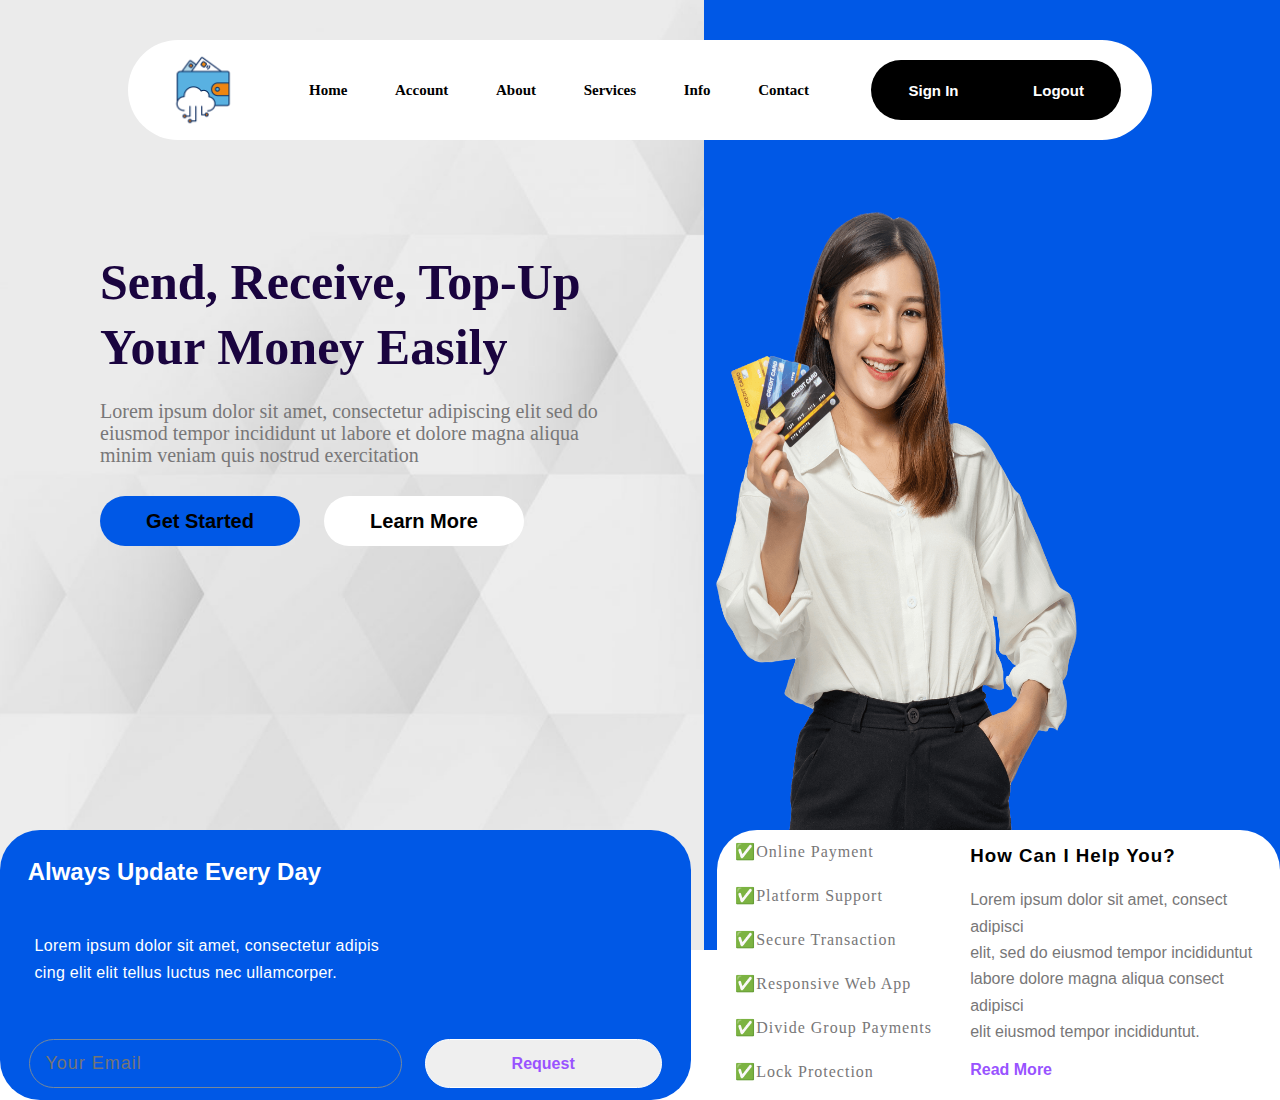
<file: project/index.html>
<!DOCTYPE html>
<html lang="en">
<head>
    <meta charset="UTF-8">
    <meta http-equiv="X-UA-Compatible" content="IE=edge">
    <meta name="viewport" content="width=device-width, initial-scale=1.0">
    <title>Payment Wallet</title>
    <link rel="stylesheet" href="./nav.css">
    <link rel="stylesheet" href="https://cdnjs.cloudflare.com/ajax/libs/font-awesome/6.4.0/css/all.min.css">
</head>
<body>
    <section id="main">
        <aside id="left">
            <div id="aside1">
                <h1>Send, Receive, Top-Up<br>Your Money Easily</h1>
                <p>
                    Lorem ipsum dolor sit amet, consectetur adipiscing elit sed do<br>eiusmod tempor incididunt ut labore et dolore magna aliqua<br>minim veniam quis nostrud exercitation
                </p>
                <article id="demo2">
                    <button class="btns">get started</button>
                    <button class="btns">learn more</button>
                </article>
            </div>
        </aside>
        <aside id="right">
            <img src="./image/girl.png" alt="">
        </aside>
    </section>
    <div id="nav">
        <article id="sub-nav">
            <img src="./image/w1.png" alt="">
            <ol id="demo">
                <li><a href="">home</a></li>
                <li id="account"><a href="">Account</a></li>
                <li><a href="">About</a></li>
                <li id="services">Services</li>
                <li><a href="">Info</a></li>
                <li><a href="">Contact</a></li>
            </ol>
            <div id="snlbtns">
                <button id="btn" type="submit">sign in</button>
                <button id="logged-in">Logout</button>
            </div>
        </article>
        <ol id="demo1">
            <li><a href="">team</a></li>
            <li><a href="">FAQ</a></li>
            <li><a href="">pricing</a></li>
            <li><a href="">blog</a></li>
            <li><a href="">single post</a></li>
            <li><a href="">404 page</a></li>
        </ol>
    </div>
    <div id="user-form">
        <h1>sign-in form</h1>
        <form action="" method="POST" autocomplete="off">
            <label for="inputEmail4" class="form-label">email</label>
            <input type="email" id="siemail" class="form-control" name="inputEmail4" minlength="9" maxlength="30" placeholder="username@gmail.com" required autocomplete="on">  
            <p id="p_email"></p>
            <br>
            <label for="inputPassword4" class="form-label">password</label>
            <input type="password" class="form-control" name="inputPassword4" id="sipassword" minlength="6" maxlength="15" required autocomplete="off">
            <p id="p_password"></p>
            <br>
            <button type="submit" id="subbtn" class="btn btn-primary">Sign in</button>
            <br>
            <br>
            <hr id="ssbreak">
            <div id="sign-up-block">
                <a href="http://127.0.0.1:5500/SignUp.html" target="_self" id="sign-up-link">sign-up?</a>
            </div>
        </form>
    </div>
    <section id="box-section">
        <div id="two-boxes">
            <div class="box1">
                <div class="box1-container">
                    <div id="box1-h2">
                        <h2>Always Update Every Day</h2>
                    </div>
                    <div id="box1-p">
                        <p>Lorem ipsum dolor sit amet, consectetur adipis<br>cing elit elit tellus luctus nec ullamcorper.</p>
                    </div>
                    <div id="box1-btns">
                        <input id="box1email" pattern="/^[a-zA-z0-9.`~!#$%^&*'+/-?_={|}]+@[a-zA-Z0-9-]+.+(?:\.[a-zA-Z0-9-]+)*$/" placeholder="Your Email" maxlength="30" type="email">
                        <button id="box1request">Request</button>
                    </div>
                </div>
            </div>
            <div class="box2">
                <div class="box2-container">
                    <div class="box2-inner-container">
                        <div class="box2-a">
                            <ul class="box2a-ulist">
                                <li>online payment</li>
                                <li>platform support</li>
                                <li>secure transaction</li>
                                <li>responsive web app</li>
                                <li>divide group payments</li>
                                <li>lock protection</li>
                            </ul>
                        </div>
                        <div class="box2-b">
                            <div class="box2b-h2">
                                <h3>How Can I Help You?</h3>
                            </div>
                            <div class="box2b-p">
                                <p>Lorem ipsum dolor sit amet, consect adipisci<br> elit, sed do eiusmod tempor incididuntut<br> labore dolore magna aliqua consect adipisci<br> elit eiusmod tempor incididuntut.</p>
                            </div>
                            <div class="box2b-a">
                                <a href="">Read More <i id="b2baarrow" class="fa-sharp fa-solid fa-right"></i></a>
                            </div>
                        </div>
                    </div>
                </div>
            </div>
        </div>
    </section>
    <!-- serive starts -->
    <ol id="drop-down">
        <li><a href="">create account</a></li>
        <li><a href="">delete account</a></li>
        <li><a href="">get account</a></li>
        <li><a href="">payment wallet</a></li>
    </ol>
    <!-- service ends -->
    <!-- logout starts -->
    <!-- <section id="zoo"> // this is for the user part [delete_user, update_user]
        <div id="gate">
            <ol id="logged">
                <li><p id="userName"></p></li>
                <li><button id="edit_btn">edit</button></li>
                <li><button>delete</button></li>
                <li><button id="logout_btn">logout</button></li>
            </ol>
        </div>
    </section> -->
    <!-- logout ends -->
    <script src="./demo.js"></script>
    <script src="./signin.js"></script>
</body>
</html>
</file>
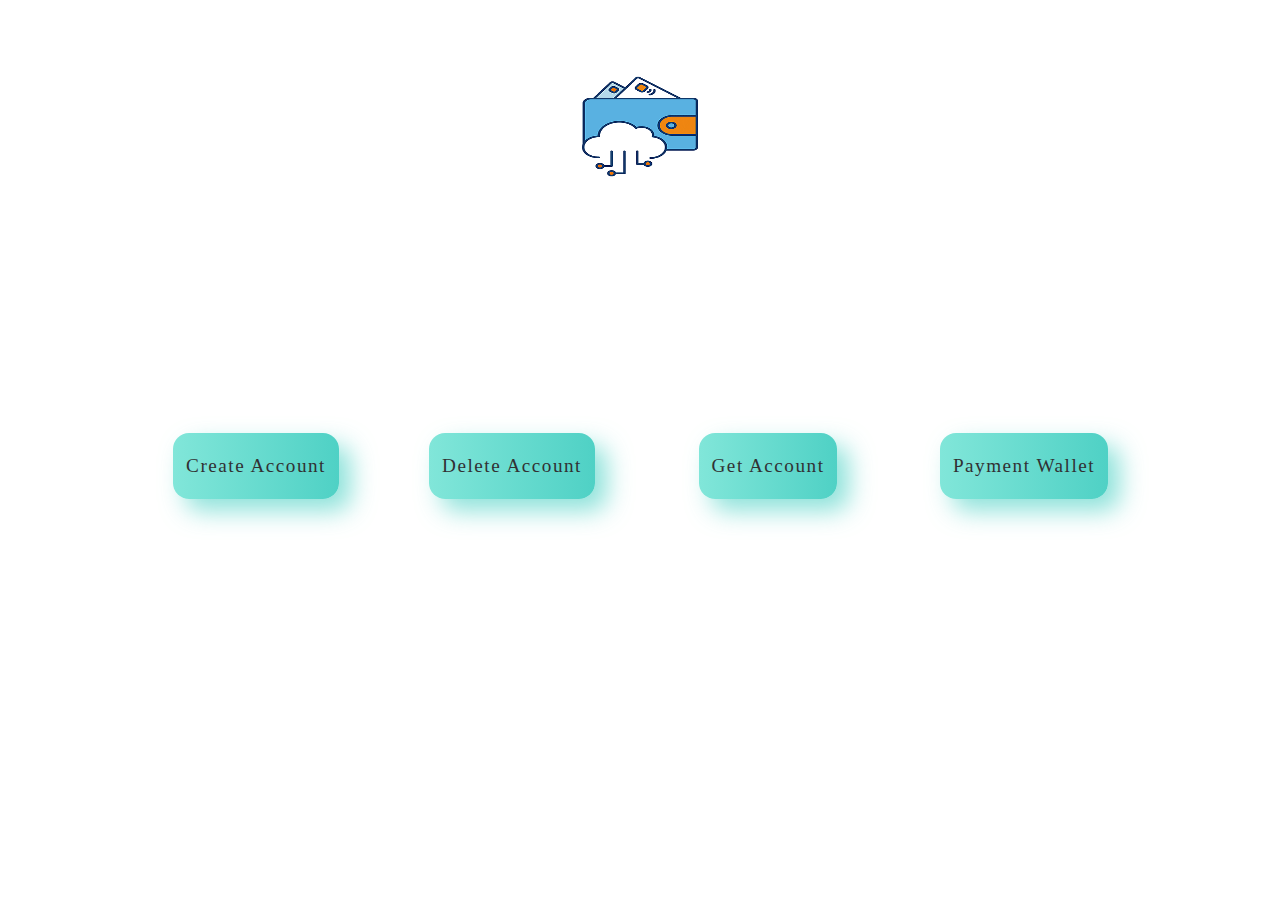
<file: project/account.html>
<!DOCTYPE html>
<html lang="en">
<head>
    <meta charset="UTF-8">
    <meta name="viewport" content="width=device-width, initial-scale=1.0">
    <title>Account</title>
    <link rel="stylesheet" href="./account.css">
</head>
<body>
    <div class="main">
        <section class="logo-section">
            <div id="logo-container">
                <img id="logo" title="Click here for Home page" onclick='window.location.href="http://127.0.0.1:5500/index.html"' src="./image/w1.png" alt="">
              </div>
        </section>
        <section class="btns-section">
            <div class="btns-container">
                <div><button id="createAccount" class="create">create account</button></div>
                <div><button id="deleteAccount" class="delete">delete account</button></div>
                <div><button id="getAccount" class="get">get account</button></div>
                <div><button id="paymentWallet" class="payment">payment wallet</button></div>
            </div>
        </section>
    </div>
    <script src="./account.js"></script>
</body>
</html>
</file>
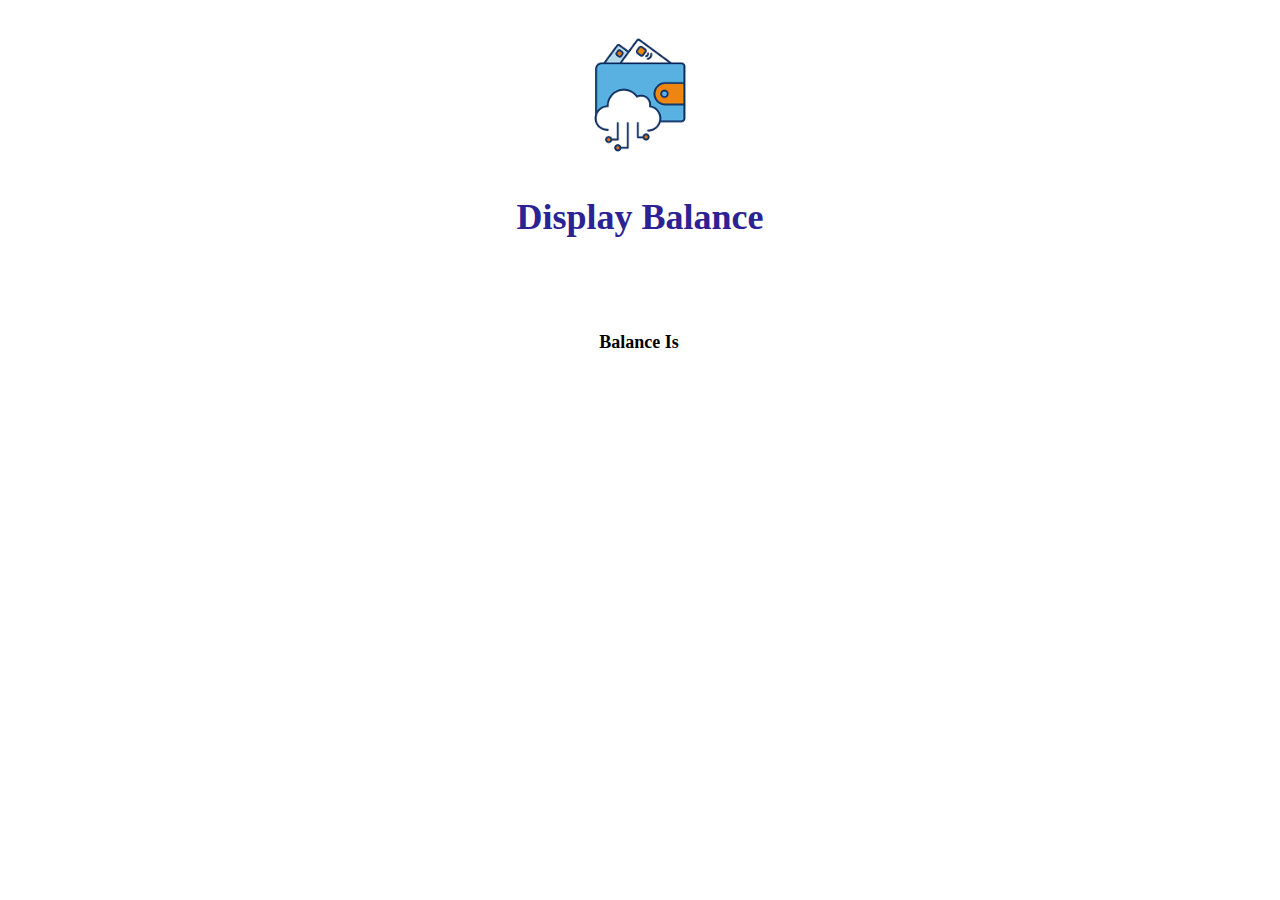
<file: project/balance_display.html>
<!DOCTYPE html>
<html lang="en">
<head>
    <meta charset="UTF-8">
    <meta name="viewport" content="width=device-width, initial-scale=1.0">
    <title>Balance Display</title>
    <link rel="stylesheet" href="./balance_display.css">
</head>
<body>
    <div id="main">
        <div id="smain">
          <div id="logo-container">
            <img id="logo" title="Click here for Home page" onclick="location.href='http://127.0.0.1:5500/index.html'" src="./image/w1.png" alt="">
            <br><br>
            <h1>display balance</h1>
          </div>
            <div class="table-outermost">
              <div class="table-outer">
                <table class="table-border">
                    <tr>
                        <th scope="row">balance is</th>
                        <td></td>
                      </tr>
                </table>
              </div>
            </div>
        </div>
    </div>
    <script src="./balance_display.js"></script>
</body>
</html>
</file>
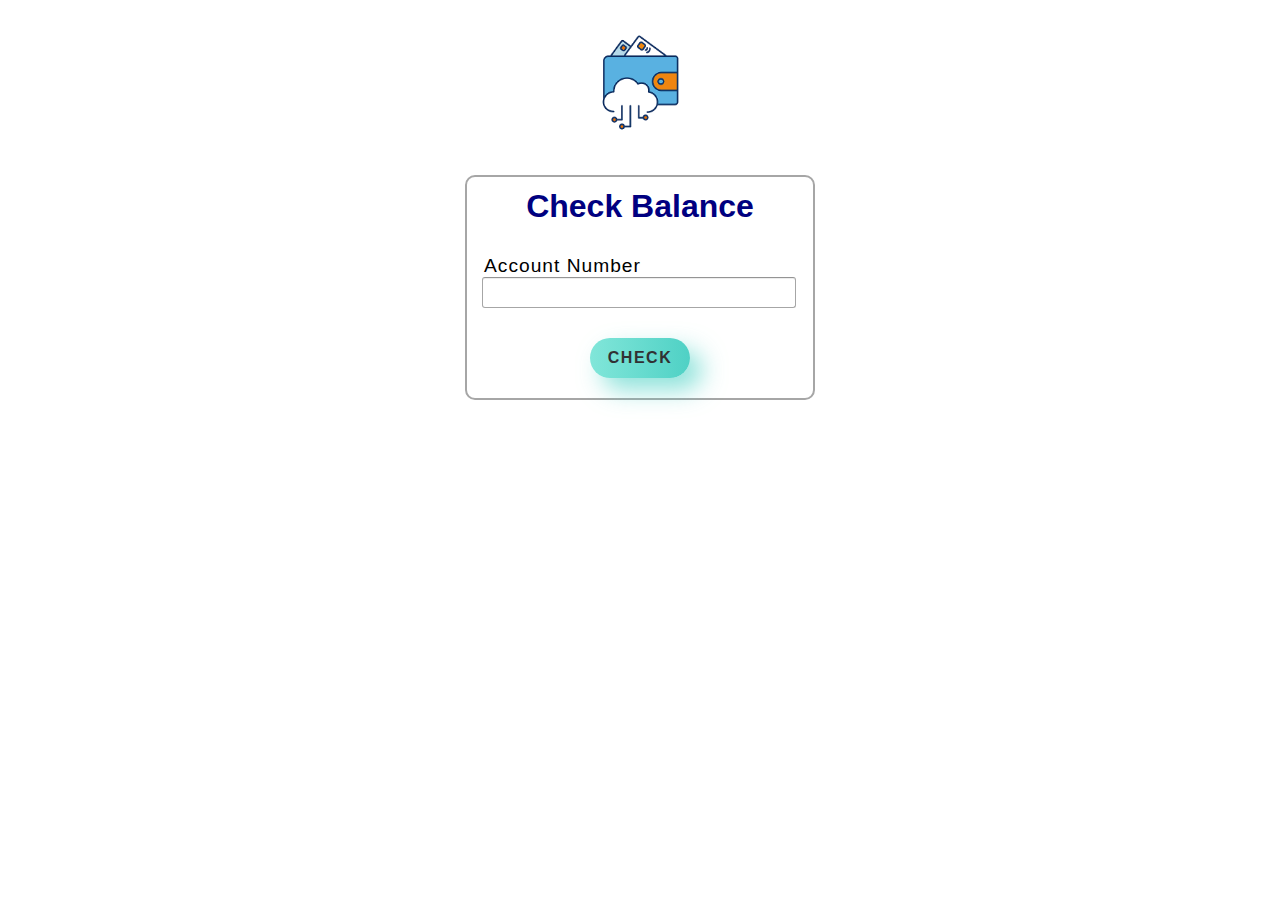
<file: project/check_balance.html>
<!DOCTYPE html>
<html lang="en">
<head>
    <meta charset="UTF-8">
    <meta name="viewport" content="width=device-width, initial-scale=1.0">
    <title>Check Balance</title>
    <link rel="stylesheet" href="./check_balance.css">
</head>
<body>
    <div id="main">
        <div id="smain">
          <div id="logo-container">
            <img id="logo" title="Click here for Home page" onclick="location.href='http://127.0.0.1:5500/index.html'" src="./image/w1.png" alt="">
          </div>
            <div class="form-outermost">
              <div class="form-outer">
                <form action="" autocomplete="off">
                  <h1>check balance</h1>
                    <br>
                    <div class="col-md-6">
                        <label for="initialamount" class="form-label">account number</label>
                        <br>
                        <input type="tel" class="form-control" name="initialamount" id="acNo" placeholder="" minlength="7" maxlength="10" required>
                        <p id="pacno"></p>
                    </div>
                    <br>
                    <div class="btns-container">
                      <button type="submit" id="subbtn" class="btn btn-primary" >check</button>
                    </div>
              </form>
              </div>
            </div>
        </div>
    </div>
    <script src="./check_balance.js"></script>
</body>
</html>
</file>
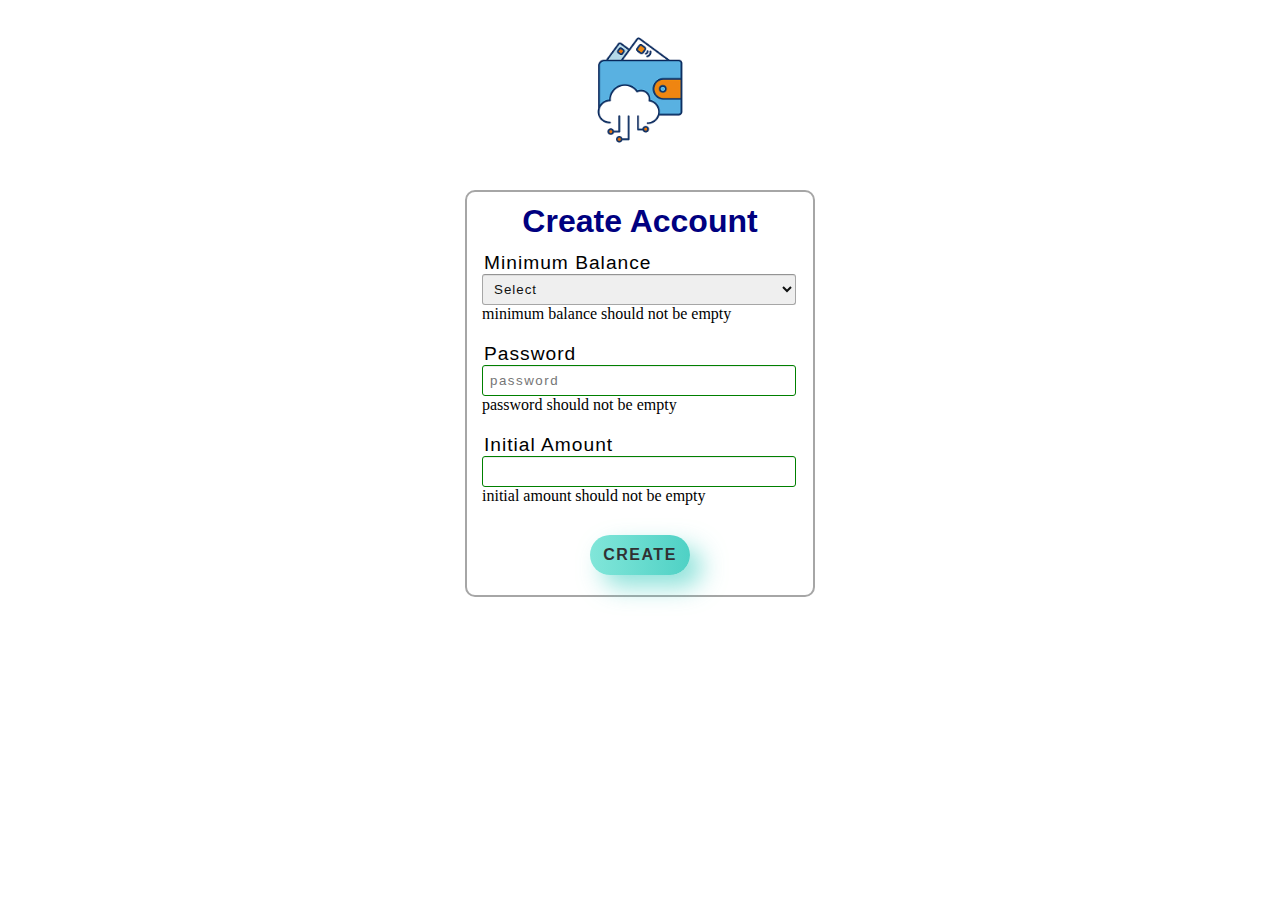
<file: project/create_account.html>
<!DOCTYPE html>
<html lang="en">
<head>
    <meta charset="UTF-8">
    <meta name="viewport" content="width=device-width, initial-scale=1.0">
    <title>Create Account</title>
    <link rel="stylesheet" href="https://cdnjs.cloudflare.com/ajax/libs/font-awesome/6.4.0/css/all.min.css">
    <link rel="stylesheet" href="./create_account.css">
</head>
<body>
    <div id="main">
        <div id="smain">
          <div id="logo-container">
            <img id="logo" title="Click here for Home page" onclick="location.href='http://127.0.0.1:5500/index.html'" src="./image/w1.png" alt="">
          </div>
            <div class="form-outermost">
              <div class="form-outer">
                <form id="create" action="" autocomplete="off">
                  <h1>create account</h1>
                  <!-- <hr> -->
                  <!-- <br> -->
                  <div class="col-md-6">
                      <label for="inputName4" class="form-label">minimum balance</label>
                      <br>
                      <select class="form-select" id="ddbtn" aria-label="Default select example">
                        <option selected value="0">select</option>
                        <option value="500">five hundred</option>
                        <option value="1000">one thousand</option>
                        <option value="2000">two thousand</option>
                        <option value="5000">five thousand</option>
                        <option value="10000">ten thousand</option>
                      </select>
                      <p id="minimum">minimum balance should not be empty</p>
                    </div>
                    <br>
                  
                    <div class="col-md-6">
                      <label for="inputPassword4" class="form-label">password</label>
                      <br>
                      <input type="password" id="supassword" placeholder="password" autocomplete="off" class="form-control" name="inputPassword4" minlength="6" maxlength="20">
                      <br>
                      <p id="password">password should not be empty</p>
                    </div>
                    <br>
                    <div class="col-md-6">
                      <label for="initialamount" class="form-label">initial amount</label>
                      <br>
                      <input type="tel" class="form-control" name="initialamount" id="inamnt" placeholder="" minlength="" maxlength="10">
                      <br>
                      <p id="initial">initial amount should not be empty</p>
                    </div>
                    <br>
                    <div class="btns-container">
                      <button type="submit" id="subbtn" class="btn btn-primary" >create</button>
                      <!-- <button type="reset" id="resbtn" class="btn btn-primary">reset</button> -->
                    </div>
              </form>
              </div>      
            </div>
        </div>
    </div>
    <script src="./create_account.js"></script>
</body>
</html>
</file>
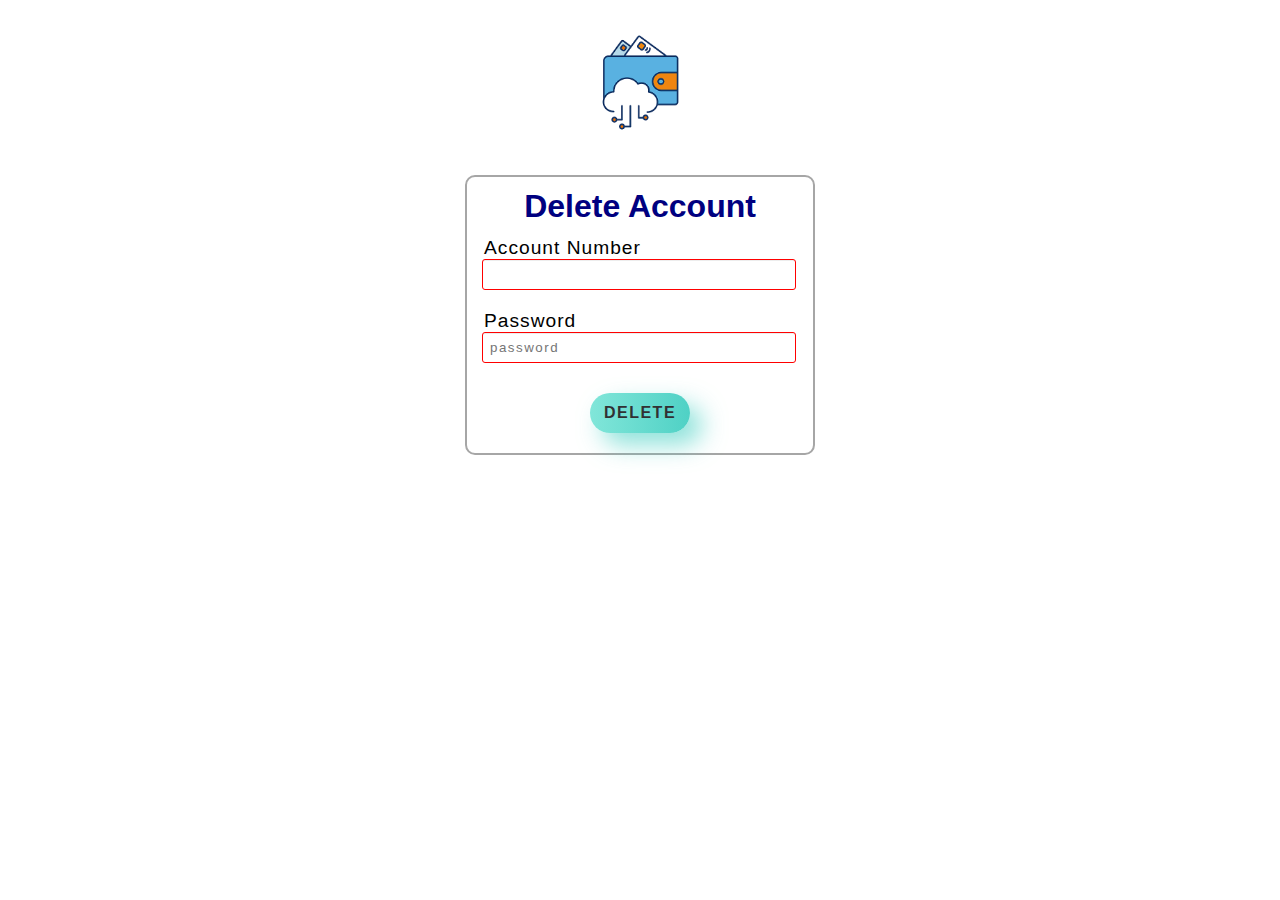
<file: project/delete_account.html>
<!DOCTYPE html>
<html lang="en">
<head>
    <meta charset="UTF-8">
    <meta name="viewport" content="width=device-width, initial-scale=1.0">
    <title>Delete Account</title>
    <link rel="stylesheet" href="./delete_account.css">
</head>
<body>
    <div id="main">
        <div id="smain">
          <div id="logo-container">
            <img id="logo" title="Click here for Home page" onclick="location.href='http://127.0.0.1:5500/index.html'" src="./image/w1.png" alt="">
          </div>
            <div class="form-outermost">
              <div class="form-outer">
                <form action="" autocomplete="off">
                  <h1>delete account</h1>
                  <div class="col-md-6">
                    <label for="acNo" class="form-label">account number</label>
                    <br>
                    <input type="tel" class="form-control" id="acNo" placeholder="" minlength="7" maxlength="10" required>
                    <p id="pacno"></p>
                  </div>
                  <br>
                  <div class="col-md-6">
                    <label for="password" class="form-label">Password</label>
                    <br>
                    <input type="password" id="password" placeholder="password" autocomplete="off" class="form-control" name="inputPassword4" minlength="6" maxlength="20" required>
                    <p id="ppwd"></p>
                  </div>
                  <br>
                  <div class="btns-container">
                    <button type="submit" id="subbtn" class="btn btn-primary" >delete</button>
                  </div>
              </form>
              </div>
                
            </div>
        </div>
    </div>
    <script src="./delete_account.js"></script>
</body>
</html>
</file>
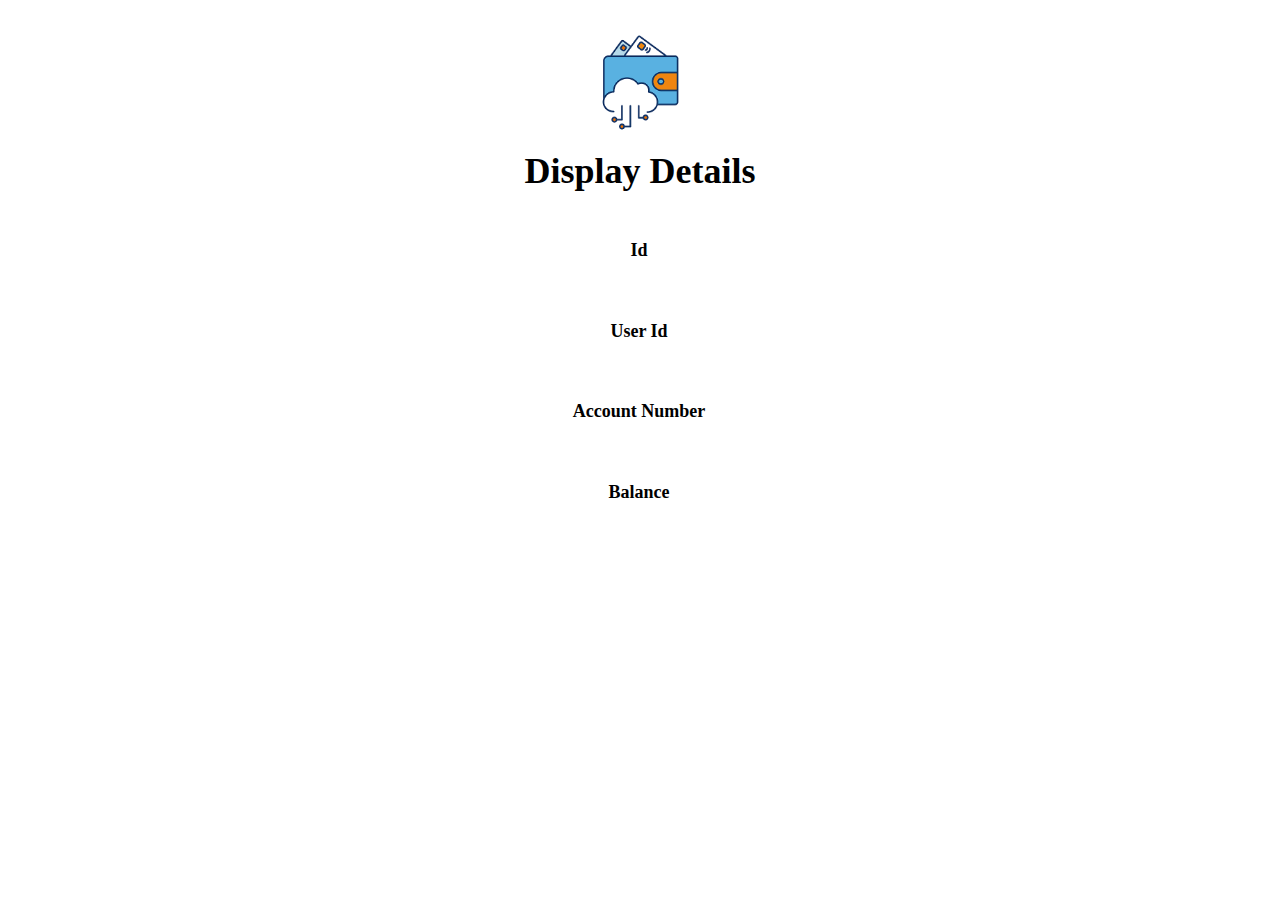
<file: project/display_details.html>
<!DOCTYPE html>
<html lang="en">
<head>
    <meta charset="UTF-8">
    <meta name="viewport" content="width=device-width, initial-scale=1.0">
    <title>Get Account</title>
    <link rel="stylesheet" href="./display_details.css">
</head>
<body>
    <div id="main">
        <div id="smain">
          <div id="logo-container">
            <img id="logo" title="Click here for Home page" onclick="location.href='http://127.0.0.1:5500/index.html'" src="./image/w1.png" alt="">
            <h1>display details</h1>
          </div>
          <br><br><br>
            <div class="table-outermost">
              <div class="table-outer">
                <table class="table-border">
                    <tr>
                        <th scope="row">Id</th>
                        <td></td>
                      </tr>
                      <tr>
                        <th scope="row">user Id</th>
                        <td></td>
                      </tr>
                      <tr>
                        <th scope="row">account number</th>
                        <td></td>
                      </tr>
                      <tr>
                        <th scope="row">balance</th>
                        <td></td>
                      </tr>
                </table>
              </div>
            </div>
        </div>
    </div>
    <script src="./display_details.js"></script>
</body>
</html>
</file>
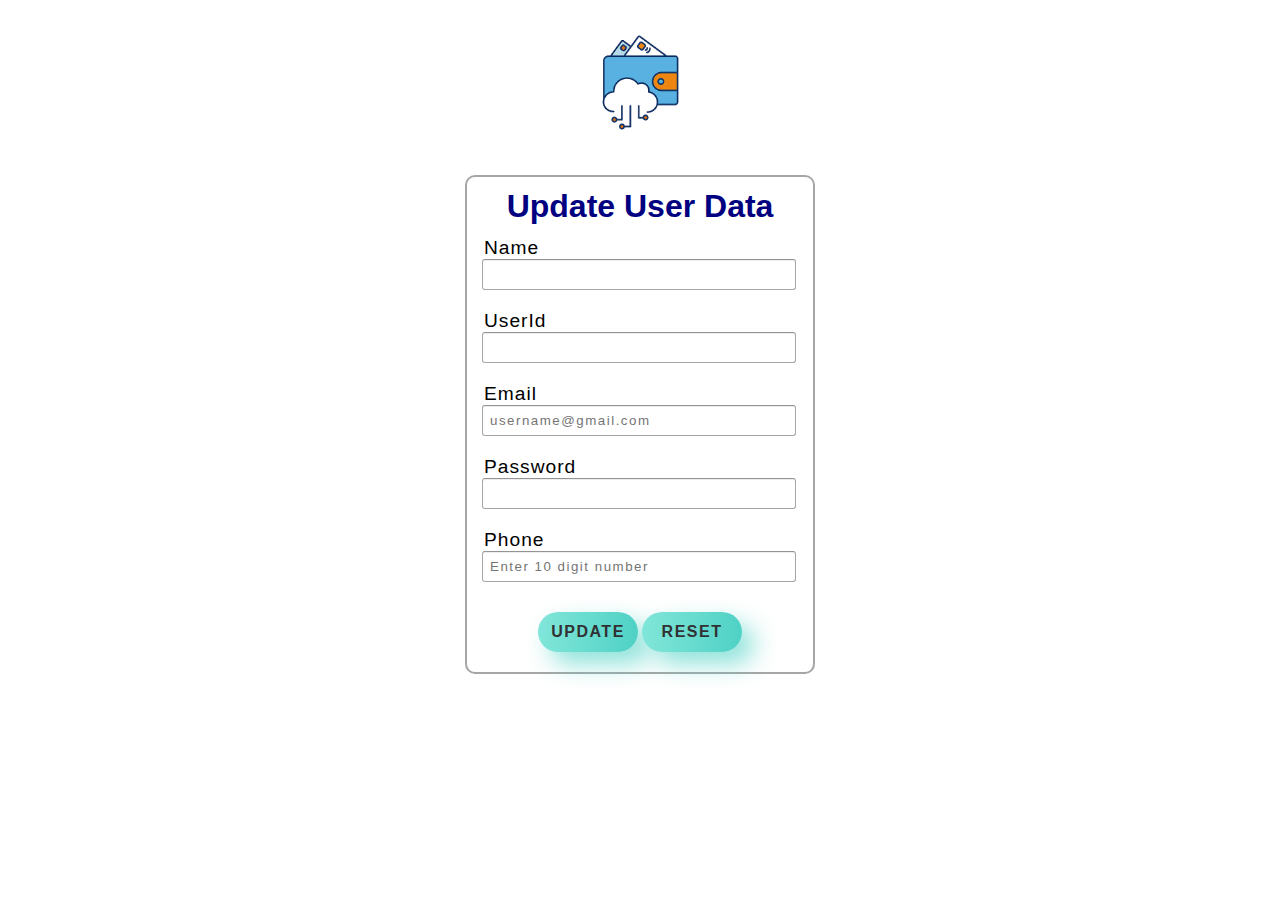
<file: project/edit_user.html>
<!DOCTYPE html>
<html lang="en">
<head>
    <meta charset="UTF-8">
    <meta name="viewport" content="width=device-width, initial-scale=1.0">
    <title>Update User</title>
    <link rel="stylesheet" href="./edit_user.css">
</head>
<body>
    <div id="main">
        <div id="smain">
          <div id="logo-container">
            <img id="logo" onclick="location.href='http://127.0.0.1:5500/index.html'" src="./image/w1.png" alt="">
          </div>
            <div class="form-outermost">
              <div class="form-outer">
                <form action="" method="post" autocomplete="on">
                  <h1>update user data</h1>
                  <!-- <hr> -->
                  <!-- <br> -->
                  <div class="col-md-6">
                      <label for="inputName4" class="form-label">name</label>
                      <br>
                      <input type="text" minlength="3" class="form-control" id="inputName4" maxlength="50" required>
                      <p id="pname"></p>
                    </div>
                    <br>
                    <div class="col-md-6">
                      <label for="inputUserId4" class="form-label">userId</label>
                      <br>
                      <input type="text" autocomplete="off" class="form-control" id="inputUserId4" minlength="3" maxlength="15" required/>
                      <p id="puid"></p>
                    </div>
                    <br>
                  <div class="col-md-6">
                      <label for="inputEmail4" class="form-label">email</label>
                      <br>
                      <input type="email" class="form-control" id="inputEmail4" placeholder="username@gmail.com" minlength="9" maxlength="30" required />
                      <p id="pemail"></p>
                    </div>
                    <br>
                    <div class="col-md-6">
                      <label for="inputPassword4" class="form-label">password</label>
                      <br>
                      <input type="password" autocomplete="off" class="form-control" id="inputPassword4" minlength="6" maxlength="15" required>
                      <p id="ppwd"></p>
                    </div>
                    <br>
                    <div class="col-md-6">
                      <label for="inputPhone4" class="form-label">phone</label>
                      <br>
                      <input type="tel" class="form-control" id="inputPhone4" placeholder="Enter 10 digit number" minlength="10" maxlength="10" required>
                      <p id="ppno"></p>
                    </div>
                    <br>
                    <div class="btns-container">
                      <button type="submit" id="subbtn" class="btn btn-primary">update</button>
                      <button type="reset" id="resbtn" class="btn btn-primary">reset</button>
                    </div>
              </form>
              </div>
                
            </div>
        </div>
    </div>
    <script src="./edit_user.js"></script>
</body>
</html>
</file>
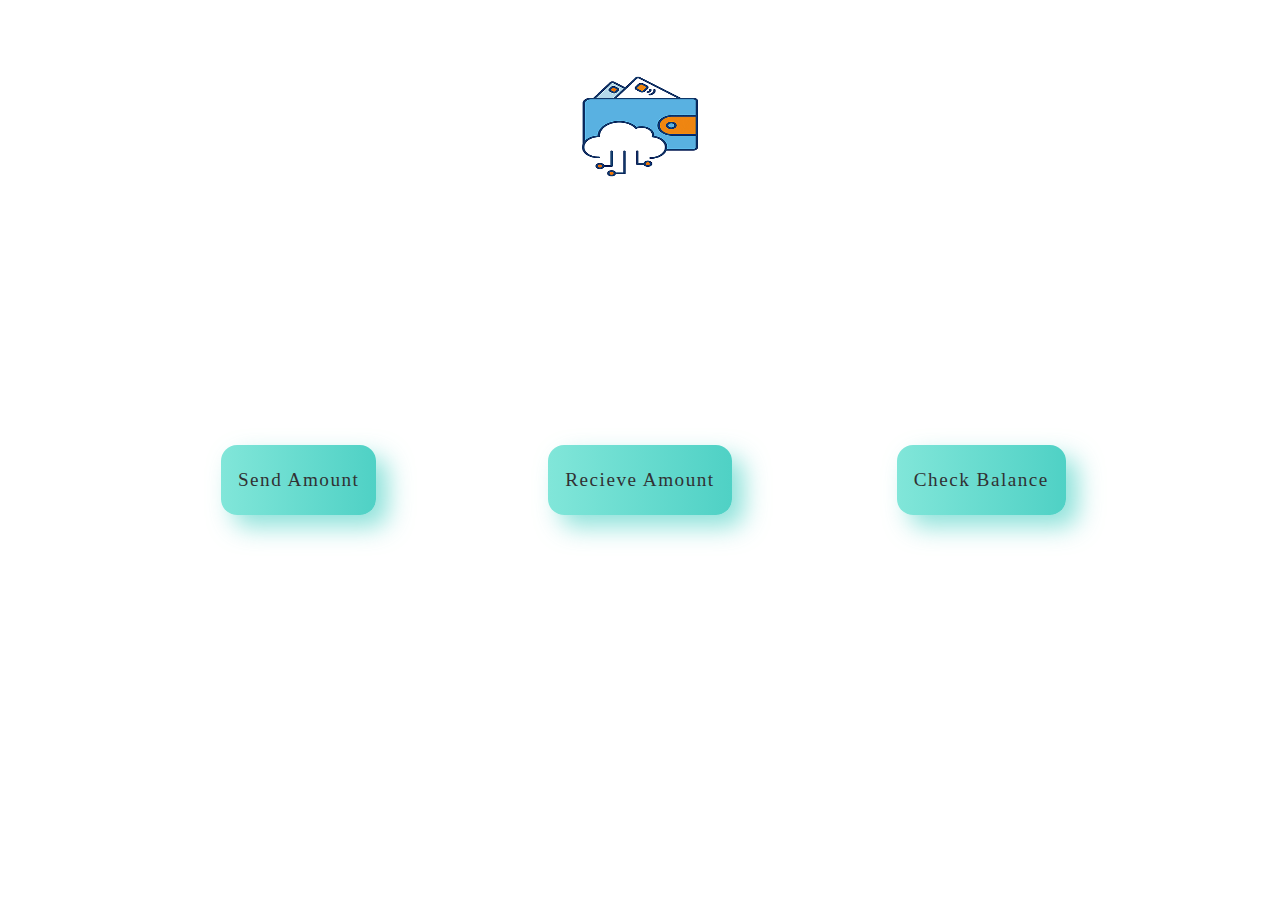
<file: project/payment_wallet.html>
<!DOCTYPE html>
<html lang="en">
<head>
    <meta charset="UTF-8">
    <meta name="viewport" content="width=device-width, initial-scale=1.0">
    <title>Payment Wallet</title>
    <link rel="stylesheet" href="./payment_wallet.css">
</head>
<body>
    <div class="main">
        <section class="logo-section">
            <div id="logo-container">
                <img id="logo" title="Click here for Home page" onclick='window.location.href="http://127.0.0.1:5500/index.html"' src="./image/w1.png" alt="">
              </div>
        </section>
        <section class="btns-section">
            <div class="btns-container">
                <div><button id="send" class="send-amount">send amount</button></div>
                <div><button id="receive" class="receive-amount">recieve amount</button></div>
                <div><button id="check" class="check-account-balance">check balance</button></div>
            </div>
        </section>
    </div>
    <script src="./payment_wallet.js"></script>
</body>
</html>
</file>
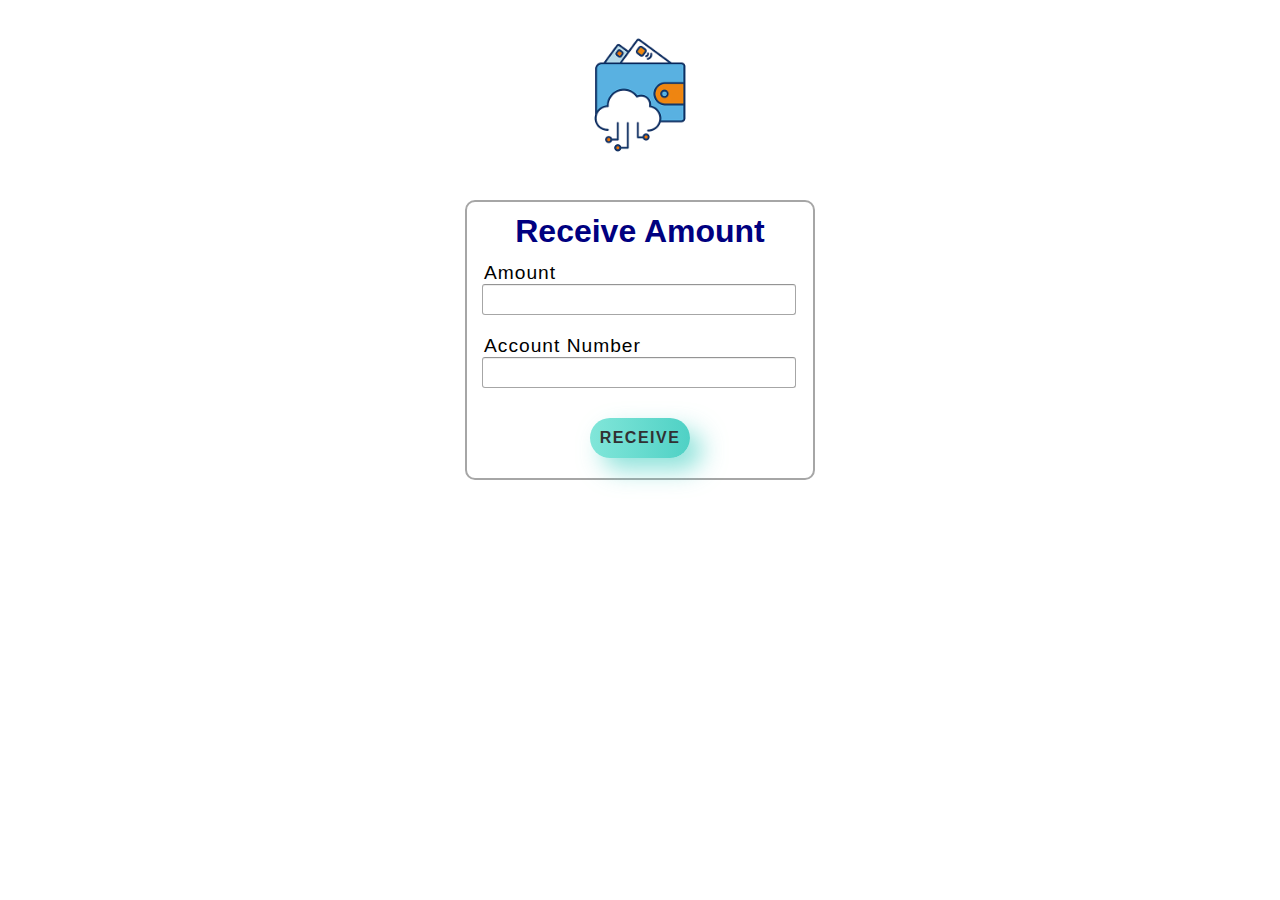
<file: project/receive_amount.html>
<!DOCTYPE html>
<html lang="en">
<head>
    <meta charset="UTF-8">
    <meta name="viewport" content="width=device-width, initial-scale=1.0">
    <title>Receive Amount</title>
    <link rel="stylesheet" href="./receive_amount.css">
</head>
<body>
    <div id="main">
        <div id="smain">
          <div id="logo-container">
            <img id="logo" title="Click here for Home page" onclick="location.href='http://127.0.0.1:5500/index.html'" src="./image/w1.png" alt="">
          </div>
            <div class="form-outermost">
              <div class="form-outer">
                <form action="" autocomplete="off">
                  <h1>receive amount</h1>
                  <div class="col-md-6">
                    <label for="money" class="form-label">amount</label>
                    <br>
                    <input type="text" class="form-control" name="money" id="money" placeholder="" minlength="1" maxlength="10" required>
                    <p id="pamnt"></p>
                  </div>
                    <br>
                    <div class="col-md-6">
                        <label for="initialamount" class="form-label">account number</label>
                        <br>
                        <input type="tel" class="form-control" name="initialamount" id="acNo" placeholder="" minlength="7" maxlength="10" required>
                        <p id="pacno"></p>
                    </div>
                    <br>
                    <div class="btns-container">
                      <button type="submit" id="subbtn" class="btn btn-primary" >receive</button>
                    </div>
              </form>
              </div>
            </div>
        </div>
    </div>
    <script src="./receive_amount.js"></script>
</body>
</html>
</file>
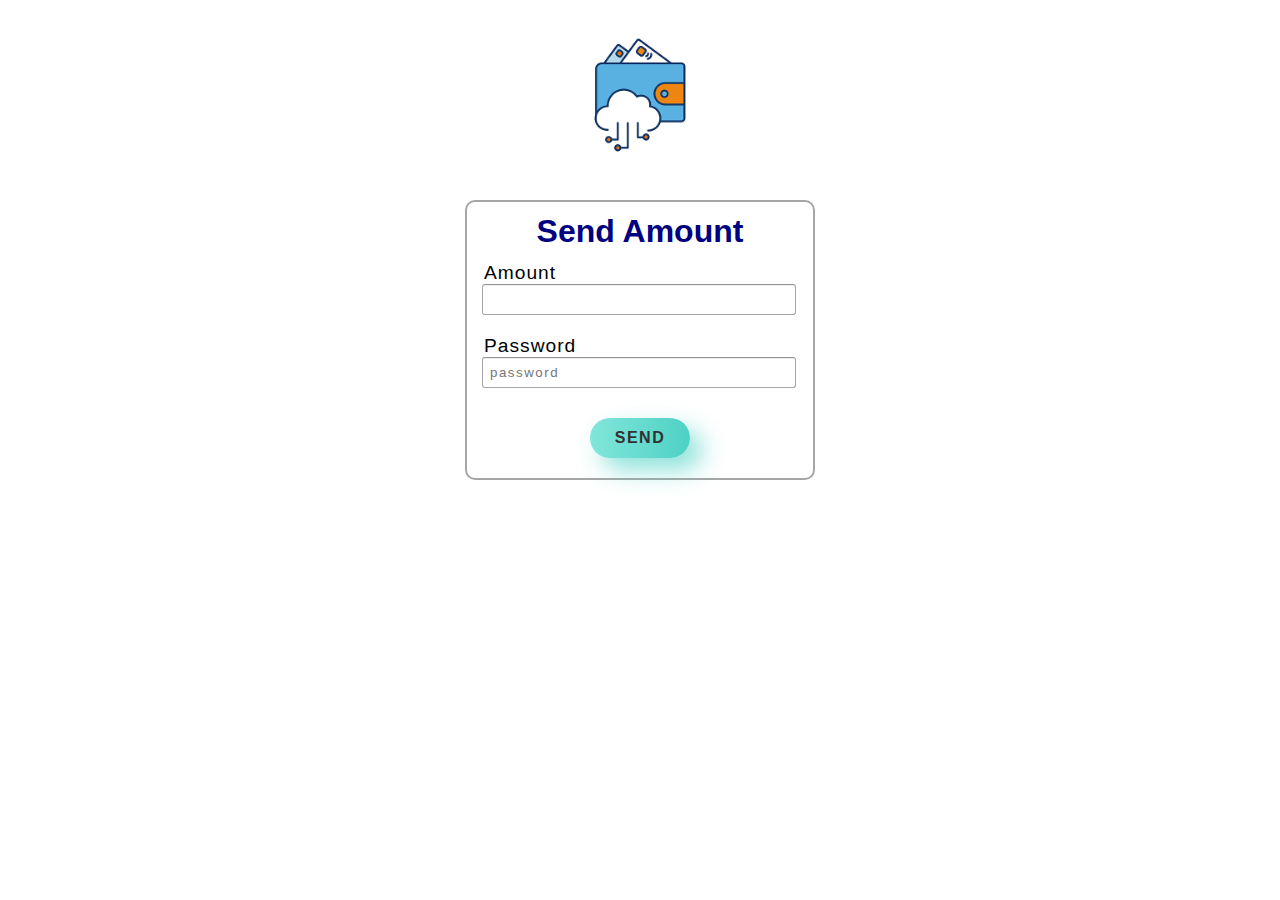
<file: project/send_amount.html>
<!DOCTYPE html>
<html lang="en">
<head>
    <meta charset="UTF-8">
    <meta name="viewport" content="width=device-width, initial-scale=1.0">
    <title>Send Amount</title>
    <link rel="stylesheet" href="./send_amount.css">
</head>
<body>
    <div id="main">
        <div id="smain">
          <div id="logo-container">
            <img id="logo" title="Click here for Home page" onclick="location.href='http://127.0.0.1:5500/index.html'" src="./image/w1.png" alt="">
          </div>
            <div class="form-outermost">
              <div class="form-outer">
                <form action="" autocomplete="off">
                  <h1>send amount</h1>
                  <div class="col-md-6">
                    <label for="money" class="form-label">amount</label>
                    <br>
                    <input type="text" class="form-control" name="money" id="money" placeholder="" minlength="1" maxlength="10" required>
                    <p id="pamnt"></p>
                  </div>
                    <br>
                    <div class="col-md-6">
                      <label for="password" class="form-label">Password</label>
                      <br>
                      <input type="password" id="password" placeholder="password" autocomplete="off" class="form-control" name="inputPassword4" minlength="6" maxlength="20" required>
                      <p id="ppwd"></p>
                    </div>
                    <br>
                    <div class="btns-container">
                      <button type="submit" id="subbtn" class="btn btn-primary" >send</button>
                    </div>
              </form>
              </div>
            </div>
        </div>
    </div>
    <script src="./send_amount.js"></script>
</body>
</html>
</file>
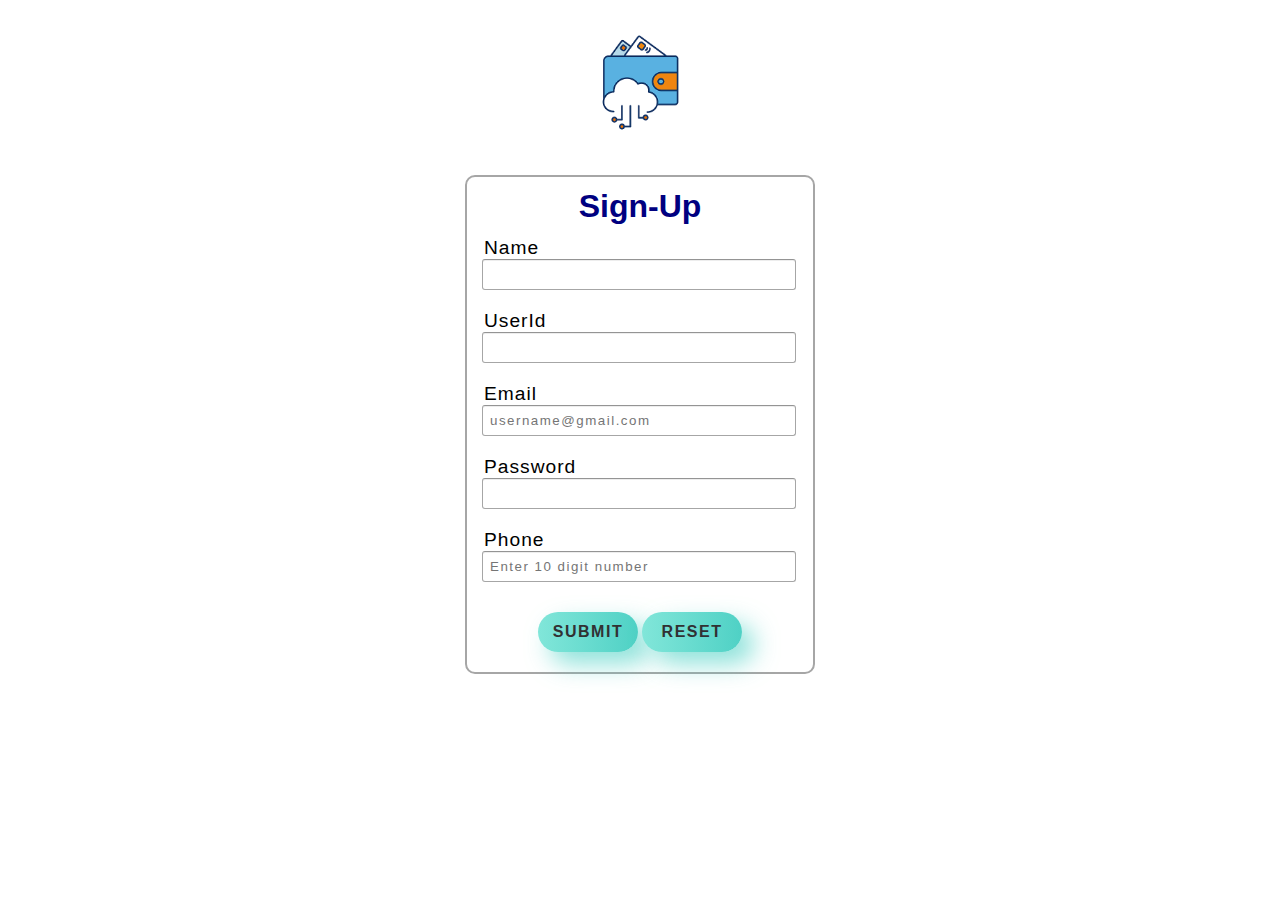
<file: project/SignUp.html>
<!DOCTYPE html>
<html lang="en">
<head>
    <meta charset="UTF-8">
    <meta name="viewport" content="width=device-width, initial-scale=1.0">
    <title>Sign-Up</title>
    <link rel="stylesheet" href="./SignUp.css">
</head>
<body>
    <div id="main">
        <div id="smain">
          <div id="logo-container">
            <img id="logo" title="Click here for Home page" onclick="location.href='http://127.0.0.1:5500/index.html'" src="./image/w1.png" alt="">
          </div>
            <div class="form-outermost">
              <div class="form-outer">
                <form action="" method="post" autocomplete="on">
                  <h1>sign-up</h1>
                  <!-- <hr> -->
                  <!-- <br> -->
                  <div class="col-md-6">
                      <label for="inputName4" class="form-label">name</label>
                      <br>
                      <input type="text" minlength="3" class="form-control" id="inputName4" maxlength="50" required>
                      <p id="pname"></p>
                    </div>
                    <br>
                    <div class="col-md-6">
                      <label for="inputUserId4" class="form-label">userId</label>
                      <br>
                      <input type="text" autocomplete="off" class="form-control" id="inputUserId4" minlength="3" maxlength="15" required/>
                      <p id="puid"></p>
                    </div>
                    <br>
                  <div class="col-md-6">
                      <label for="inputEmail4" class="form-label">email</label>
                      <br>
                      <input type="email" class="form-control" id="inputEmail4" placeholder="username@gmail.com" minlength="9" maxlength="30" required />
                      <p id="pemail"></p>
                    </div>
                    <br>
                    <div class="col-md-6">
                      <label for="inputPassword4" class="form-label">password</label>
                      <br>
                      <input type="password" autocomplete="off" class="form-control" id="inputPassword4" minlength="6" maxlength="15" required>
                      <p id="ppwd"></p>
                    </div>
                    <br>
                    <div class="col-md-6">
                      <label for="inputPhone4" class="form-label">phone</label>
                      <br>
                      <input type="tel" class="form-control" id="inputPhone4" placeholder="Enter 10 digit number" minlength="10" maxlength="10" required>
                      <p id="ppno"></p>
                    </div>
                    <br>
                    <div class="btns-container">
                      <button type="submit" id="subbtn" class="btn btn-primary">submit</button>
                      <button type="reset" id="resbtn" class="btn btn-primary">reset</button>
                    </div>
              </form>
              </div>
                
            </div>
        </div>
    </div>
    <script src="./SignUp.js"></script>
</body>
</html>
</file>
<file: project/nav.css>
@import url(./container1.css);
@import url(./SignIn.css);
@import url(./twoboxes.css);
/* @import url(./SignUp.css); */
*{
    margin: 0%;
    padding: 0%;
    box-sizing: border-box;
}

#main{
    /* border: 1px solid black; */
    display: flex;
}
#left{
    /* border: 3px solid red; */
    background-image: url('./image/bg-1.jpg');
    height: 950px;
    width: 55%;
    background-position: center center;
    background-size: cover;
    background-repeat: no-repeat;
}
#right{
    /* border: 3px solid yellow; */
    background-color: #0058e6;
    height: 950px;
    width: 45%;
}
#right img{
    height: 830px;
    padding-top: 200px;
    /* position: absolute; */
    width: 30vw;
}
#nav{
    /* border: 2px solid gold; */
    height: 100px;
    position: absolute;
    width: 100%;
    top: 40px;
}
#sub-nav{
    /* border: 2px solid gold; */
    margin: auto;
    width: 80%;
    height: inherit;
    border-radius: 50px;
    display: flex;
    justify-content: space-around;
    align-items: center;
    background-color: white;
}
#sub-nav img{
    height: 5.5em;
}

#demo{
    list-style: none;
    display: inline-flex;
    /* border: 2px solid; */
    padding: 0%;
    width: 500px;
    justify-content: space-between;
    align-items: center;
}

#demo li a{
    text-decoration: none;
    text-transform: capitalize;
    font-size: 15px;
    font-weight:900;
    color: black;
}
#demo li a:hover{
    color: #9953ff;
}
#snlbtns{
    /* border: 1px solid; */
    width: 250px;
    display: flex;
}
#btn{
    border: none;
    /* border: 2px solid yellow; */
    width: 50%;
    height: 4em;
    border-top-left-radius: 50px;
    border-bottom-left-radius: 50px;
    font-size: 15px;
    font-weight: 900;
    text-transform: capitalize;
    color: white;
    /* background-color:#eb9af4 */
    background-color: #000;
}
#logged-in{
    border: none;
    /* border: 2px solid yellow; */
    width: 50%;
    height: 4em;
    border-top-right-radius: 50px;
    border-bottom-right-radius: 50px;
    font-size: 15px;
    font-weight: 900;
    text-transform: capitalize;
    color: white;
    /* background-color:#eb9af4 */
    background-color: #000;
}

#btn:hover,#logged-in:hover{
    color: white;
    cursor: pointer;
    /* background-color: rgb(253, 6, 237); */
    background-color: #BA8EFA;
}
#demo1{
    border-radius: 0px 0px 16px 16px;
    list-style: none;
    padding: 10px;
    width: 120px;
    position: absolute;
    background-color: white;
    display: none;
    left: 750px;
}
#demo1 li a{
    border-radius: 50px;
    color: black;
    height: 15px;
    /* left: 800px; */
    font-size: 18px;
    text-transform: capitalize;
    text-decoration: none;
    font-weight: 400;
}
#demo1 li+li,#demo1 li{
    height: 50px;
    width: 90%;
    /* border: 1px solid blue; */
    border-radius: 50px;
    padding-top: 10px;
    margin: auto;
    padding-left: 20px;
}
#demo1 li+li:hover,#demo1 li:hover{
    background-color: #9953ff;
}

#drop-down li+li:hover,#drop-down li:hover{
    background-color: #9953ff;
}
#aside1{
    margin-top: 250px;
    /* border: 1px solid black; */
    height: 450px;
}
#aside1 h1{
    padding-left: 100px;
    font-size: 50px;
    font-weight: bold;
    line-height: 1.3;
    text-transform: capitalize;
    color: #1a043f
}
#aside1 p{
    padding-left: 100px;
    padding-top: 20px;
    line-height: 1.1;
    font-size: 20px;
    /* background-color: #697272; */
    color: #787778;
    background: transparent;
}
#demo2{
    /* border: 2px solid; */
    margin-top: 30px;
    padding-left: 100px;
    height: 50px;
    /* margin-top: ; */
}
#demo2 button{
    border: none;
    /* border: 2px solid yellow; */
    width: 200px;
    height: 50px;
    border-radius: 50px;
    text-transform: capitalize;
    color: black;
    font-size: 20px;
    font-weight: 700;
    background-color:#0058e6
}
#demo2 button+button{
    margin-left: 20px;
    background-color: white;
}
#demo2 button:hover{
    /* color: white; */
    cursor: pointer;
    box-shadow: 0 0.5em 0.5em -0.4em var(--hover);
  transform: translateY(-0.25em);
}
#services{
    font-size: 15px;
    font-weight: 700;
    color: black;
}
#drop-down{
    top: 140px;
    left: 620px;
    background-color: white;
    border-radius: 0px 0px 16px 16px;
    list-style: none;
    padding: 10px;
    width: 125px;
    height: 230px;
    position: absolute;
    display: none;
}
#services:hover{
    cursor: pointer;
    color: #BA8EFA;
}

#drop-down li,#drop-down li+li{
    height: 50px;
    width: 90%;
    /* border: 1px solid blue; */
    border-radius: 50px;
    padding-top: 10px;
    margin: auto;
    padding-left: 13px;
}
#drop-down li a{
    border-radius: 50px;
    color: black;
    height: 20px;
    /* left: 800px; */
    font-size: 18px;
    text-transform: capitalize;
    text-decoration: none;
    font-weight: 400;
}
/*
#zoo{
    position: absolute; 
    height: 260px;
    width: 100%;
    border: 1px solid green;
    padding: 5px;
    bottom: 48.5%;
}
#gate{
    border: 1px solid red;
    margin-left: 75%;
    width: 13%;
    height: inherit;
    display : none;
    left: 60%;
}
#logged{
    border-radius: 0px 0px 16px 16px;
    list-style: none;
    height: inherit;
    padding: 10px;
    width: 100%;
    display: none;
    border: 3px solid blue;
    background-color: white;
}


#logged li button{
    border: 3px solid yellow;
    width: 100%;
    height: 100%;
    border-radius: 50px;
    color: black;
    font-size: 18px;
    text-transform: capitalize;
    text-decoration: none;
    font-weight: 400;
    border: none;
    background-color: white;
}
#logged li button:hover{
    background-color:#9953ff
}
#username{
    border: 1px solid;
    border: 3px solid yellow;
    width: 100%;
    border-radius: 16px;
    padding: 5%;
    color: black;
    font-size: 18px;
    text-transform: capitalize;
    text-decoration: none;
    font-weight: 400;
    border: none;
    background-color: white;
}

#logged li,#logged li+li{
    height: 25%;
    width: 100%;
    align-items: center!important;
    border-radius: 50px;
    text-align:center;
}
#loggeed li+li:hover,#logged li:hover{
    background-color: lightgrey;
}
#logged li:hover{
    background-color: white;
}
*/
</file>
<file: project/account.css>
*{
    margin: 0%;
    padding: 0%;
    box-sizing: border-box;
}

.main{
    /* border: 5px solid blue; */
    width: auto;
    height: 760px;
}
.logo-section{
    /* border: 5px solid aqua; */
    width: auto;
    height: 200px;
    margin-top: 0%;
}
#logo-container{
    /* border: 5px solid red; */
    height: inherit;
    width: auto;
    text-align: center!important;
    padding-top: 60px;
}
#logo{
    /* border: 2px solid; */
    margin: auto;
    width: 15%;
    height: 95%;
    cursor: pointer;
}
.btns-section{
    /* border: 2px solid red; */
    height: 70%;
    margin-top: 0%;
    display: flex;
    justify-content: center;
    align-items: center;
}
.btns-container{
    /* border: 1px solid green; */
    height: 50%;
    width: 80%;
    display: flex;
}
.btns-container div{
    /* border: 1px solid gold; */
    margin: auto;
    display: flex;
    align-items: center;
    justify-content: center;
    height: 50%;
    width: 80%;
}
.btns-container div button{
    text-transform: capitalize;
    height: inherit;
    width: auto;
    padding: 5% 5% 5% 5%; 
    font-size: larger;
    font-weight: 500;
    font-family:cursive;
    border-radius: 16px;
    letter-spacing: 1.5px;
    color: #313133;
    background-color:#4FD1C5;
    background: #4FD1C5;
    background: linear-gradient(90deg, rgba(129,230,217,1) 0%, rgba(79,209,197,1) 100%);
    border: none;
    box-shadow: 12px 12px 24px rgba(79,209,197,.64);
  transition: all 0.3s ease-in-out 0s;
}
.btns-container div button:hover{
    color: black;
    border: 3px solid rgb(5, 245, 37);
    transform: translateY(-6px);
    cursor: pointer;
}
</file>
<file: project/balance_display.css>
*{
    margin: 0%;
    padding: 0%;
    box-sizing: border-box;
}
#main{
    /* border: 2px solid blue; */
    height: 760px;
    width: 100%;
    padding: 20px;
}
#smain{
    height: 650px;
    width: 100%;
}
#logo-container{
    /* border: 5px solid red; */
    height: 150px;
    width: auto;
    /* margin: auto; */
    color: rgb(45, 34, 148);
    text-align: center!important;
    text-transform: capitalize;
    font-size: large;
    font-weight: 600;
    font-family:cursive;
}
#logo{
    height: inherit;
    width: auto;
    cursor: pointer;
}
.table-outermost{
    /* border: 1px solid gold; */
    width: 100%;
    height: 50%;
    /* margin: auto; */
    margin-top: 10px;
}
.table-outer{
    /* border: 2px solid orange; */
    width: 50%;
    margin: auto;
    height: 100%;
    display: flex;
    align-items: center;
    justify-content: center;
}
.table-border{
    /* border: 2px solid; */
    height: 100%;
    width:90%;
}
.table-border tr th,td{
    text-transform: capitalize;
    font-size: large;
    font-weight: 600;
    font-family:cursive;
}
</file>
<file: project/check_balance.css>
*{
    margin: 0%;
    padding: 0%;
    box-sizing: border-box;
}
#main{
    /* border: 2px solid blue; */
    height: 760px;
    width: 100%;
    padding: 20px;
}
#smain{
    height: 650px;
    width: 100%;
}
#logo-container{
    /* border: 5px solid red; */
    height: 125px;
    width: auto;
    text-align: center!important;
}
#logo{
    height: inherit;
    /* width: auto; */
    cursor: pointer;
}
.form-outermost{
    /* border: 1px solid gold; */
    width: 700px;
    margin: auto;
    /* margin-top: 10px; */
}
.form-outer{
    padding-top: 30px;
    width: 350px;
    margin: auto;
    padding-bottom: 15px;
    /* border: 1px solid orange; */
}
div form{
    border: 2px solid #a6a6a6;
    border-radius: 10px;
}
h1{
    /* border: 1px solid; */
    margin-top: 10px;
    margin-bottom: 12px!important;
    line-height: 1.2;
    text-align: center!important;
    text-decoration: none;
    text-transform: capitalize;
    font-size:xx-large;
    color: navy;
    font-family: 'Lucida Sans', 'Lucida Sans Regular', 'Lucida Grande', 'Lucida Sans Unicode', Geneva, Verdana, sans-serif;
}
.col-md-6{
    /* border: 1px solid violet; */
    display: block;
    padding-left: 15px;
    padding-bottom: 2px;
    /* background-color: #eb9af4; */
}
label{
    padding-left: 2px;
    text-transform: capitalize;
    font-size: larger;
    letter-spacing: 1px;
    font-weight: 500;
    font-family:'Gill Sans', 'Gill Sans MT', Calibri, 'Trebuchet MS', sans-serif;
}
input{
    width: 95%;
    letter-spacing: 1.5px;
    background-color: #fff;
    height: 31px;
    padding: 3px 7px;
    line-height: normal;
    color: #0F1111;
    border: 1px solid #a6a6a6;
    border-top-color: #949494;
    border-radius: 3px;
    box-shadow: 0 1px 0 rgba(255,255,255,.5), 0 1px 0 rgba(0,0,0,.07) inset;
    outline: 0;
}

.btns-container{
    /* border: 1px solid; */
    margin-bottom: 15px!important;
    text-align: center!important;
    height: 55px;
    padding-top: 10px;
}

#subbtn{
    width: 100px;
    height: 2.5em;
    border-radius: 16px;
    font-family: 'Nunito', sans-serif;
  font-size:medium;
  text-transform: uppercase;
  letter-spacing: 1.5px;
    font-weight: 700;
    /* text-transform: capitalize; */
    color: #313133;
    background-color:#4FD1C5;
    display: inline-block;
    background: #4FD1C5;
    background: linear-gradient(90deg, rgba(129,230,217,1) 0%, rgba(79,209,197,1) 100%);
    border: none;
    border-radius: 1000px;
    box-shadow: 12px 12px 24px rgba(79,209,197,.64);
    transition: all 0.3s ease-in-out 0s;
    position: relative;
}
 #subbtn:hover{
    color: black;
    border: 2px solid rgb(5, 245, 37);
    transform: translateY(-6px);
    cursor: pointer;
}
</file>
<file: project/create_account.css>
*{
    margin: 0%;
    padding: 0%;
    box-sizing: border-box;
}
#main{
    /* border: 2px solid blue; */
    height: 760px;
    width: 100%;
    padding: 20px;
}
#smain{
    height: 650px;
    width: 100%;
}
#logo-container{
    /* border: 5px solid red; */
    height: 140px;
    width: auto;
    text-align: center!important;
}
#logo{
    height: inherit;
    /* width: auto; */
    /* width: 20%; */
    cursor: pointer;
}
.form-outermost{
    /* border: 1px solid gold; */
    width: 700px;
    margin: auto;
    /* margin-top: 10px; */
}
.form-outer{
    padding-top: 30px;
    width: 350px;
    margin: auto;
    padding-bottom: 15px;
    /* border: 1px solid orange; */
}
div form{
    border: 2px solid #a6a6a6;
    border-radius: 10px;
}
h1{
    /* border: 1px solid; */
    margin-top: 10px;
    margin-bottom: 12px!important;
    line-height: 1.2;
    text-align: center!important;
    text-decoration: none;
    text-transform: capitalize;
    font-size:xx-large;
    color: navy;
    font-family: 'Lucida Sans', 'Lucida Sans Regular', 'Lucida Grande', 'Lucida Sans Unicode', Geneva, Verdana, sans-serif;
}
.col-md-6{
    /* border: 1px solid violet; */
    display: block;
    padding-left: 15px;
    padding-bottom: 2px;
    /* background-color: #eb9af4; */
}
label{
    padding-left: 2px;
    text-transform: capitalize;
    font-size: larger;
    letter-spacing: 1px;
    font-weight: 500;
    font-family:'Gill Sans', 'Gill Sans MT', Calibri, 'Trebuchet MS', sans-serif;
}
input:valid{
    border: 1px solid green;
}
input:invalid{
    border: 1px solid red;
}
#ddtbn:valid{
    border: 1px solid green;
}
#ddtbn:invalid{
    border: 1px solid red;
}
input{
    width: 95%;
    letter-spacing: 1.5px;
    background-color: #fff;
    height: 31px;
    padding: 3px 7px;
    line-height: normal;
    color: #0F1111;
    border: 1px solid #a6a6a6;
    border-top-color: #949494;
    border-radius: 3px;
    box-shadow: 0 1px 0 rgba(255,255,255,.5), 0 1px 0 rgba(0,0,0,.07) inset;
    outline: 0;
}
#ddbtn{
    width: 95%;
    height: 31px;
    color: #0F1111;
    border: 1px solid #a6a6a6;
    border-top-color: #949494;
    border-radius: 3px;
    box-shadow: 0 1px 0 rgba(255,255,255,.5), 0 1px 0 rgba(0,0,0,.07) inset;
    outline: 0;
    text-transform: capitalize;
    letter-spacing: 1px;
    padding: 3px 7px;
}

#ddbtn option{
    /* text-align: center; */
    background-color: white;
    font-size: large;
    font-weight: 500;
    font-family: sans-serif;
}
.phn-err-msg{
    display: none;
    color: red;
}
input:invalid+ .phn-err-msg{
    display: block;
}
.btns-container{
    /* border: 1px solid; */
    margin-bottom: 15px!important;
    text-align: center!important;
    height: 55px;
    padding-top: 10px;
}

#subbtn,#resbtn{
    width: 100px;
    height: 2.5em;
    border-radius: 16px;
    font-family: 'Nunito', sans-serif;
  font-size:medium;
  text-transform: uppercase;
  letter-spacing: 1.5px;
    font-weight: 700;
    /* text-transform: capitalize; */
    color: #313133;
    background-color:#4FD1C5;
    display: inline-block;
    background: #4FD1C5;
    background: linear-gradient(90deg, rgba(129,230,217,1) 0%, rgba(79,209,197,1) 100%);
  border: none;
  border-radius: 1000px;
  box-shadow: 12px 12px 24px rgba(79,209,197,.64);
  transition: all 0.3s ease-in-out 0s;
  position: relative;
}
 #subbtn:hover,#resbtn:hover{
    color: black;
    border: 2px solid rgb(5, 245, 37);
    transform: translateY(-6px);
    cursor: pointer;
}
</file>
<file: project/delete_account.css>
*{
    margin: 0%;
    padding: 0%;
    box-sizing: border-box;
}
#main{
    /* border: 2px solid blue; */
    height: 760px;
    width: 100%;
    padding: 20px;
}
#smain{
    height: 650px;
    width: 100%;
}
#logo-container{
    /* border: 5px solid red; */
    height: 125px;
    width: auto;
    text-align: center!important;
}
#logo{
    height: inherit;
    /* width: auto; */
    cursor: pointer;
}
.form-outermost{
    /* border: 1px solid gold; */
    width: 700px;
    margin: auto;
    /* margin-top: 10px; */
}
.form-outer{
    padding-top: 30px;
    width: 350px;
    margin: auto;
    padding-bottom: 15px;
    /* border: 1px solid orange; */
}
div form{
    border: 2px solid #a6a6a6;
    border-radius: 10px;
}
h1{
    /* border: 1px solid; */
    margin-top: 10px;
    margin-bottom: 12px!important;
    line-height: 1.2;
    text-align: center!important;
    text-decoration: none;
    text-transform: capitalize;
    font-size:xx-large;
    color: navy;
    font-family: 'Lucida Sans', 'Lucida Sans Regular', 'Lucida Grande', 'Lucida Sans Unicode', Geneva, Verdana, sans-serif;
}
.col-md-6{
    /* border: 1px solid violet; */
    display: block;
    padding-left: 15px;
    padding-bottom: 2px;
    /* background-color: #eb9af4; */
}
label{
    padding-left: 2px;
    text-transform: capitalize;
    font-size: larger;
    letter-spacing: 1px;
    font-weight: 500;
    font-family:'Gill Sans', 'Gill Sans MT', Calibri, 'Trebuchet MS', sans-serif;
}
input:valid{
    border: 1px solid green;
}
input:invalid{
    border: 1px solid red;
}
#ddtbn:valid{
    border: 1px solid green;
}
#ddtbn:invalid{
    border: 1px solid red;
}
input{
    width: 95%;
    letter-spacing: 1.5px;
    background-color: #fff;
    height: 31px;
    padding: 3px 7px;
    line-height: normal;
    color: #0F1111;
    border: 1px solid #a6a6a6;
    border-top-color: #949494;
    border-radius: 3px;
    box-shadow: 0 1px 0 rgba(255,255,255,.5), 0 1px 0 rgba(0,0,0,.07) inset;
    outline: 0;
}
#ddbtn{
    width: 95%;
    height: 31px;
    color: #0F1111;
    border: 1px solid #a6a6a6;
    border-top-color: #949494;
    border-radius: 3px;
    box-shadow: 0 1px 0 rgba(255,255,255,.5), 0 1px 0 rgba(0,0,0,.07) inset;
    outline: 0;
    text-transform: capitalize;
    letter-spacing: 1px;
    padding: 3px 7px;
}

#ddbtn option{
    /* text-align: center; */
    background-color: white;
    font-size: large;
    font-weight: 500;
    font-family: sans-serif;
}
.phn-err-msg{
    display: none;
    color: red;
}
input:invalid+ .phn-err-msg{
    display: block;
}
.btns-container{
    /* border: 1px solid; */
    margin-bottom: 15px!important;
    text-align: center!important;
    height: 55px;
    padding-top: 10px;
}

#subbtn,#resbtn{
    width: 100px;
    height: 2.5em;
    border-radius: 16px;
    font-family: 'Nunito', sans-serif;
  font-size:medium;
  text-transform: uppercase;
  letter-spacing: 1.5px;
    font-weight: 700;
    /* text-transform: capitalize; */
    color: #313133;
    background-color:#4FD1C5;
    display: inline-block;
    background: #4FD1C5;
    background: linear-gradient(90deg, rgba(129,230,217,1) 0%, rgba(79,209,197,1) 100%);
  border: none;
  border-radius: 1000px;
  box-shadow: 12px 12px 24px rgba(79,209,197,.64);
  transition: all 0.3s ease-in-out 0s;
  position: relative;
}
 #subbtn:hover,#resbtn:hover{
    color: black;
    border: 2px solid rgb(5, 245, 37);
    transform: translateY(-6px);
    cursor: pointer;
}
</file>
<file: project/display_details.css>
*{
    margin: 0%;
    padding: 0%;
    box-sizing: border-box;
}
#main{
    /* border: 2px solid blue; */
    height: 760px;
    width: 100%;
    padding: 20px;
}
#smain{
    height: 650px;
    width: 100%;
}
#logo-container{
    /* border: 5px solid red; */
    height: 125px;
    width: auto;
    /* margin: auto; */
    /* color: rgb(45, 34, 148); */
    text-align: center!important;
    text-transform: capitalize;
    font-size: large;
    font-weight: 600;
    font-family:cursive;
}
#logo{
    height: inherit
    ;
    width: auto;
    cursor: pointer;
}
.table-outermost{
    /* border: 1px solid gold; */
    width: 100%;
    height: 50%;
    /* margin: auto; */
    margin-top: 10px;
}
.table-outer{
    /* border: 2px solid orange; */
    width: 50%;
    margin: auto;
    height: 100%;
    display: flex;
    align-items: center;
    justify-content: center;
}
.table-border{
    /* border: 2px solid; */
    height: 100%;
    width:90%;
}
.table-border tr th,td{
    text-transform: capitalize;
    font-size: large;
    font-weight: 600;
    font-family:cursive;
}
</file>
<file: project/edit_user.css>
*{
    margin: 0%;
    padding: 0%;
    box-sizing: border-box;
}
#main{
    /* border: 2px solid blue; */
    height: 760px;
    width: 100%;
    padding: 20px;
}
#smain{
    height: 650px;
    width: 100%;
}
#logo-container{
    /* border: 5px solid red; */
    height: 125px;
    width: auto;
    text-align: center!important;
}
#logo{
    height: inherit;
    /* width: auto; */
    cursor: pointer;
}
.form-outermost{
    /* border: 1px solid gold; */
    width: 700px;
    margin: auto;
    /* margin-top: 10px; */
}
.form-outer{
    padding-top: 30px;
    width: 350px;
    margin: auto;
    padding-bottom: 15px;
    /* border: 1px solid orange; */
}
div form{
    border: 2px solid #a6a6a6;
    border-radius: 10px;
}
h1{
    /* border: 1px solid; */
    margin-top: 10px;
    margin-bottom: 12px!important;
    line-height: 1.2;
    text-align: center!important;
    text-decoration: none;
    text-transform: capitalize;
    font-size:xx-large;
    color: navy;
    font-family: 'Lucida Sans', 'Lucida Sans Regular', 'Lucida Grande', 'Lucida Sans Unicode', Geneva, Verdana, sans-serif;
}
.col-md-6{
    display: block;
    padding-left: 15px;
    padding-bottom: 2px;
}
label{
    padding-left: 2px;
    text-transform: capitalize;
    font-size: larger;
    letter-spacing: 1px;
    font-weight: 500;
    font-family:'Gill Sans', 'Gill Sans MT', Calibri, 'Trebuchet MS', sans-serif;
}
input{
    width: 95%;
    letter-spacing: 1.5px;
    background-color: #fff;
    height: 31px;
    padding: 3px 7px;
    line-height: normal;
    color: #0F1111;
    border: 1px solid #a6a6a6;
    border-top-color: #949494;
    border-radius: 3px;
    box-shadow: 0 1px 0 rgba(255,255,255,.5), 0 1px 0 rgba(0,0,0,.07) inset;
    outline: 0;
}
.phn-err-msg{
    display: none;
    color: red;
}
input:invalid+ .phn-err-msg{
    display: block;
}
.btns-container{
    /* border: 1px solid; */
    margin-bottom: 15px!important;
    text-align: center!important;
    height: 55px;
    padding-top: 10px;
}

#subbtn,#resbtn{
    width: 100px;
    height: 2.5em;
    border-radius: 16px;
    font-family: 'Nunito', sans-serif;
  font-size:medium;
  text-transform: uppercase;
  letter-spacing: 1.5px;
    font-weight: 700;
    color: #313133;
    background-color:#4FD1C5;
    display: inline-block;
    background: #4FD1C5;
    background: linear-gradient(90deg, rgba(129,230,217,1) 0%, rgba(79,209,197,1) 100%);
  border: none;
  border-radius: 1000px;
  box-shadow: 12px 12px 24px rgba(79,209,197,.64);
  transition: all 0.3s ease-in-out 0s;
  position: relative;
}
 #subbtn:hover,#resbtn:hover{
    color: black;
    border: 2px solid rgb(5, 245, 37);
    transform: translateY(-6px);
    cursor: pointer;
}
</file>
<file: project/payment_wallet.css>
*{
    margin: 0%;
    padding: 0%;
    box-sizing: border-box;
}

.main{
    /* border: 5px solid blue; */
    width: auto;
    height: 760px;
}
.logo-section{
    /* border: 5px solid aqua; */
    width: auto;
    height: 200px;
    margin-top: 0%;
}
#logo-container{
    /* border: 5px solid red; */
    height: inherit;
    width: auto;
    text-align: center!important;
    padding-top: 60px;
}
#logo{
    /* border: 2px solid; */
    margin: auto;
    width: 15%;
    height: 95%;
    cursor: pointer;
}
.btns-section{
    /* border: 2px solid red; */
    height: 560px;
    display: flex;
    justify-content: center;
    align-items: center;
}
.btns-container{
    /* border: 1px solid green; */
    height: 50%;
    width: 80%;
    display: flex;
}
.btns-container div{
    /* border: 1px solid gold; */
    margin: auto;
    display: flex;
    align-items: center;
    justify-content: center;
    height: 50%;
    width: 80%;
}
.btns-container div button{
    text-transform: capitalize;
    height: inherit;
    width: auto;
    padding: 5% 5% 5% 5%; 
    font-size: larger;
    font-weight: 500;
    font-family:cursive;
    border-radius: 16px;
    letter-spacing: 1.5px;
    color: #313133;
    background-color:#4FD1C5;
    background: #4FD1C5;
    background: linear-gradient(90deg, rgba(129,230,217,1) 0%, rgba(79,209,197,1) 100%);
    border: none;
    box-shadow: 12px 12px 24px rgba(79,209,197,.64);
  transition: all 0.3s ease-in-out 0s;
}
.btns-container div button:hover{
    color: black;
    border: 3px solid rgb(5, 245, 37);
    transform: translateY(-6px);
    cursor: pointer;
}
</file>
<file: project/receive_amount.css>
*{
    margin: 0%;
    padding: 0%;
    box-sizing: border-box;
}
#main{
    /* border: 2px solid blue; */
    height: 760px;
    width: 100%;
    padding: 20px;
}
#smain{
    height: 650px;
    width: 100%;
}
#logo-container{
    /* border: 5px solid red; */
    height: 150px;
    width: auto;
    text-align: center!important;
}
#logo{
    height: inherit;
    /* width: auto; */
    cursor: pointer;
}
.form-outermost{
    /* border: 1px solid gold; */
    width: 700px;
    margin: auto;
    /* margin-top: 10px; */
}
.form-outer{
    padding-top: 30px;
    width: 350px;
    margin: auto;
    padding-bottom: 15px;
    /* border: 1px solid orange; */
}
div form{
    border: 2px solid #a6a6a6;
    border-radius: 10px;
}
h1{
    /* border: 1px solid; */
    margin-top: 10px;
    margin-bottom: 12px!important;
    line-height: 1.2;
    text-align: center!important;
    text-decoration: none;
    text-transform: capitalize;
    font-size:xx-large;
    color: navy;
    font-family: 'Lucida Sans', 'Lucida Sans Regular', 'Lucida Grande', 'Lucida Sans Unicode', Geneva, Verdana, sans-serif;
}
.col-md-6{
    /* border: 1px solid violet; */
    display: block;
    padding-left: 15px;
    padding-bottom: 2px;
    /* background-color: #eb9af4; */
}
label{
    padding-left: 2px;
    text-transform: capitalize;
    font-size: larger;
    letter-spacing: 1px;
    font-weight: 500;
    font-family:'Gill Sans', 'Gill Sans MT', Calibri, 'Trebuchet MS', sans-serif;
}
input{
    width: 95%;
    letter-spacing: 1.5px;
    background-color: #fff;
    height: 31px;
    padding: 3px 7px;
    line-height: normal;
    color: #0F1111;
    border: 1px solid #a6a6a6;
    border-top-color: #949494;
    border-radius: 3px;
    box-shadow: 0 1px 0 rgba(255,255,255,.5), 0 1px 0 rgba(0,0,0,.07) inset;
    outline: 0;
}

.btns-container{
    /* border: 1px solid; */
    margin-bottom: 15px!important;
    text-align: center!important;
    height: 55px;
    padding-top: 10px;
}

#subbtn{
    width: 100px;
    height: 2.5em;
    border-radius: 16px;
    font-family: 'Nunito', sans-serif;
  font-size:medium;
  text-transform: uppercase;
  letter-spacing: 1.5px;
    font-weight: 700;
    /* text-transform: capitalize; */
    color: #313133;
    background-color:#4FD1C5;
    display: inline-block;
    background: #4FD1C5;
    background: linear-gradient(90deg, rgba(129,230,217,1) 0%, rgba(79,209,197,1) 100%);
  border: none;
  border-radius: 1000px;
  box-shadow: 12px 12px 24px rgba(79,209,197,.64);
  transition: all 0.3s ease-in-out 0s;
  position: relative;
}
 #subbtn:hover{
    color: black;
    border: 2px solid rgb(5, 245, 37);
    transform: translateY(-6px);
    cursor: pointer;
}
</file>
<file: project/send_amount.css>
*{
    margin: 0%;
    padding: 0%;
    box-sizing: border-box;
}
#main{
    /* border: 2px solid blue; */
    height: 760px;
    width: 100%;
    padding: 20px;
}
#smain{
    height: 650px;
    width: 100%;
}
#logo-container{
    /* border: 5px solid red; */
    height: 150px;
    width: auto;
    text-align: center!important;
}
#logo{
    height: inherit;
    /* width: auto; */
    cursor: pointer;
}
.form-outermost{
    /* border: 1px solid gold; */
    width: 700px;
    margin: auto;
    /* margin-top: 10px; */
}
.form-outer{
    padding-top: 30px;
    width: 350px;
    margin: auto;
    padding-bottom: 15px;
    /* border: 1px solid orange; */
}
div form{
    border: 2px solid #a6a6a6;
    border-radius: 10px;
}
h1{
    /* border: 1px solid; */
    margin-top: 10px;
    margin-bottom: 12px!important;
    line-height: 1.2;
    text-align: center!important;
    text-decoration: none;
    text-transform: capitalize;
    font-size:xx-large;
    color: navy;
    font-family: 'Lucida Sans', 'Lucida Sans Regular', 'Lucida Grande', 'Lucida Sans Unicode', Geneva, Verdana, sans-serif;
}
.col-md-6{
    /* border: 1px solid violet; */
    display: block;
    padding-left: 15px;
    padding-bottom: 2px;
    /* background-color: #eb9af4; */
}
label{
    padding-left: 2px;
    text-transform: capitalize;
    font-size: larger;
    letter-spacing: 1px;
    font-weight: 500;
    font-family:'Gill Sans', 'Gill Sans MT', Calibri, 'Trebuchet MS', sans-serif;
}
input{
    width: 95%;
    letter-spacing: 1.5px;
    background-color: #fff;
    height: 31px;
    padding: 3px 7px;
    line-height: normal;
    color: #0F1111;
    border: 1px solid #a6a6a6;
    border-top-color: #949494;
    border-radius: 3px;
    box-shadow: 0 1px 0 rgba(255,255,255,.5), 0 1px 0 rgba(0,0,0,.07) inset;
    outline: 0;
}

.btns-container{
    /* border: 1px solid; */
    margin-bottom: 15px!important;
    text-align: center!important;
    height: 55px;
    padding-top: 10px;
}

#subbtn{
    width: 100px;
    height: 2.5em;
    border-radius: 16px;
    font-family: 'Nunito', sans-serif;
  font-size:medium;
  text-transform: uppercase;
  letter-spacing: 1.5px;
    font-weight: 700;
    /* text-transform: capitalize; */
    color: #313133;
    background-color:#4FD1C5;
    display: inline-block;
    background: #4FD1C5;
    background: linear-gradient(90deg, rgba(129,230,217,1) 0%, rgba(79,209,197,1) 100%);
  border: none;
  border-radius: 1000px;
  box-shadow: 12px 12px 24px rgba(79,209,197,.64);
  transition: all 0.3s ease-in-out 0s;
  position: relative;
}
 #subbtn:hover{
    color: black;
    border: 2px solid rgb(5, 245, 37);
    transform: translateY(-6px);
    cursor: pointer;
}
</file>
<file: project/SignUp.css>
*{
    margin: 0%;
    padding: 0%;
    box-sizing: border-box;
}
#main{
    /* border: 2px solid blue; */
    height: 760px;
    width: 100%;
    padding: 20px;
}
#smain{
    height: 650px;
    width: 100%;
}
#logo-container{
    /* border: 5px solid red; */
    height: 125px;
    width: auto;
    text-align: center!important;
}
#logo{
    height: inherit;
    /* width: auto; */
    cursor: pointer;
}
.form-outermost{
    /* border: 1px solid gold; */
    width: 700px;
    margin: auto;
    /* margin-top: 10px; */
}
.form-outer{
    padding-top: 30px;
    width: 350px;
    margin: auto;
    padding-bottom: 15px;
    /* border: 1px solid orange; */
}
div form{
    border: 2px solid #a6a6a6;
    border-radius: 10px;
}
h1{
    /* border: 1px solid; */
    margin-top: 10px;
    margin-bottom: 12px!important;
    line-height: 1.2;
    text-align: center!important;
    text-decoration: none;
    text-transform: capitalize;
    font-size:xx-large;
    color: navy;
    font-family: 'Lucida Sans', 'Lucida Sans Regular', 'Lucida Grande', 'Lucida Sans Unicode', Geneva, Verdana, sans-serif;
}
.col-md-6{
    display: block;
    padding-left: 15px;
    padding-bottom: 2px;
}
label{
    padding-left: 2px;
    text-transform: capitalize;
    font-size: larger;
    letter-spacing: 1px;
    font-weight: 500;
    font-family:'Gill Sans', 'Gill Sans MT', Calibri, 'Trebuchet MS', sans-serif;
}
input{
    width: 95%;
    letter-spacing: 1.5px;
    background-color: #fff;
    height: 31px;
    padding: 3px 7px;
    line-height: normal;
    color: #0F1111;
    border: 1px solid #a6a6a6;
    border-top-color: #949494;
    border-radius: 3px;
    box-shadow: 0 1px 0 rgba(255,255,255,.5), 0 1px 0 rgba(0,0,0,.07) inset;
    outline: 0;
}
.phn-err-msg{
    display: none;
    color: red;
}
input:invalid+ .phn-err-msg{
    display: block;
}
.btns-container{
    /* border: 1px solid; */
    margin-bottom: 15px!important;
    text-align: center!important;
    height: 55px;
    padding-top: 10px;
}

#subbtn,#resbtn{
    width: 100px;
    height: 2.5em;
    border-radius: 16px;
    font-family: 'Nunito', sans-serif;
  font-size:medium;
  text-transform: uppercase;
  letter-spacing: 1.5px;
    font-weight: 700;
    color: #313133;
    background-color:#4FD1C5;
    display: inline-block;
    background: #4FD1C5;
    background: linear-gradient(90deg, rgba(129,230,217,1) 0%, rgba(79,209,197,1) 100%);
  border: none;
  border-radius: 1000px;
  box-shadow: 12px 12px 24px rgba(79,209,197,.64);
  transition: all 0.3s ease-in-out 0s;
  position: relative;
}
 #subbtn:hover,#resbtn:hover{
    color: black;
    border: 2px solid rgb(5, 245, 37);
    transform: translateY(-6px);
    cursor: pointer;
}
</file>
